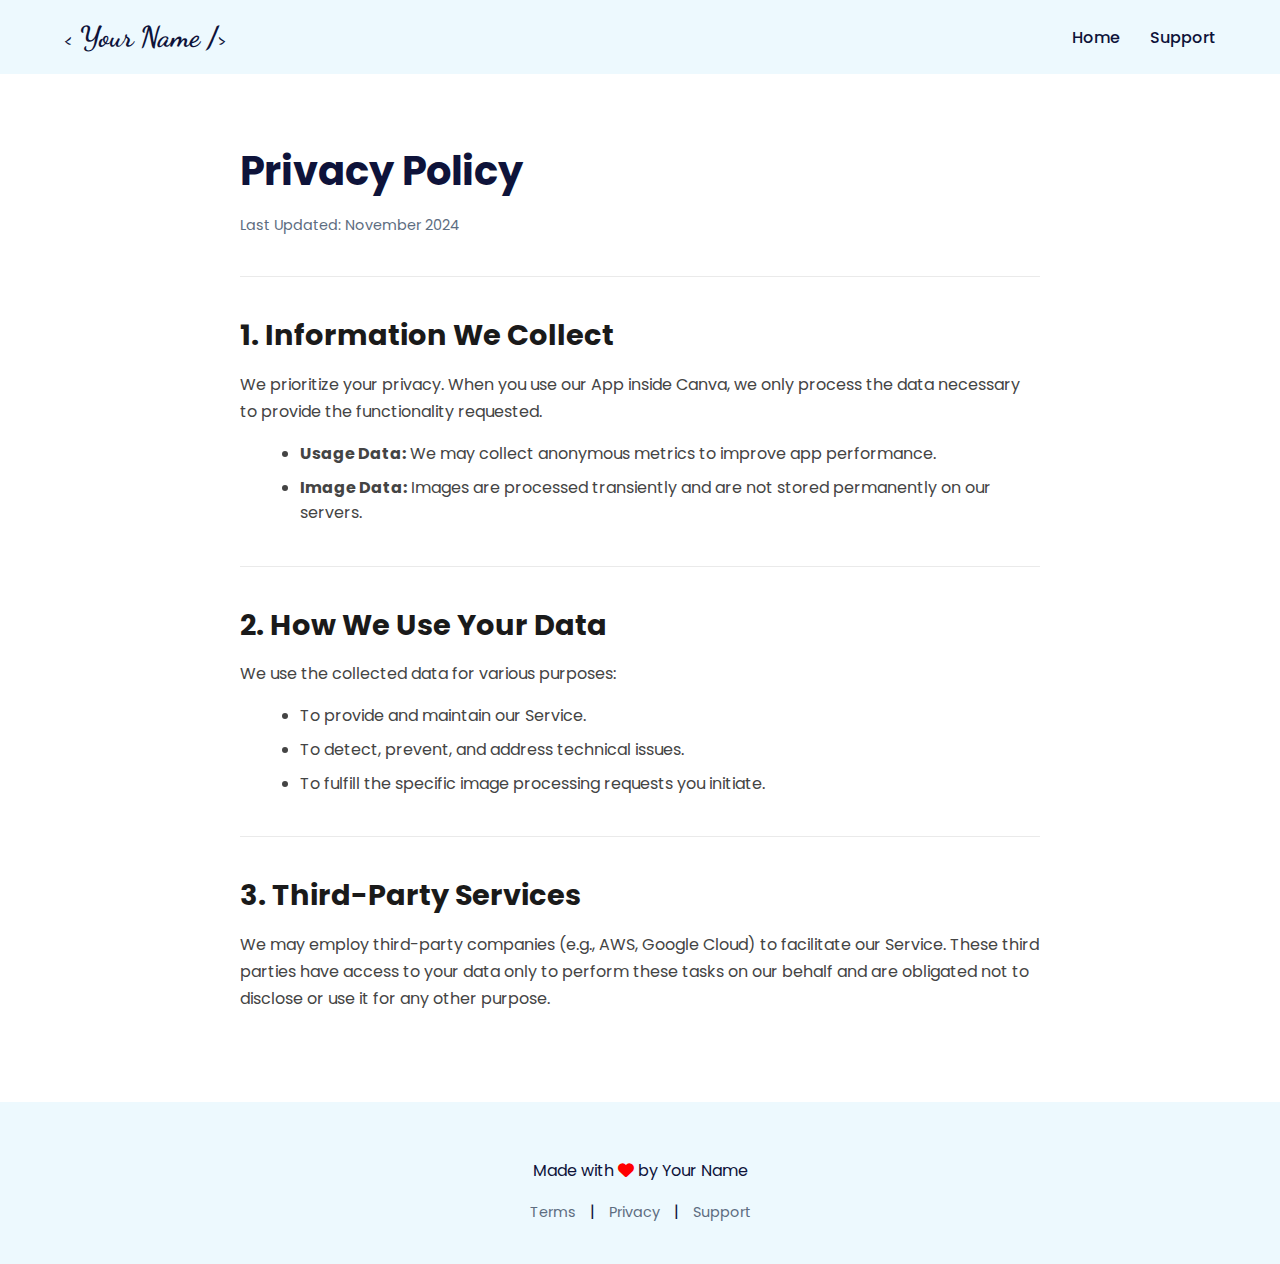
<file: privacy.html>
<!DOCTYPE html>
<html lang="en">
<head>
    <meta charset="UTF-8">
    <meta name="viewport" content="width=device-width, initial-scale=1.0">
    <title>Privacy Policy</title>
    <link href="https://fonts.googleapis.com/css2?family=Poppins:wght@400;500;700&family=Dancing+Script:wght@700&display=swap" rel="stylesheet">
    <link rel="stylesheet" href="https://cdnjs.cloudflare.com/ajax/libs/font-awesome/6.4.0/css/all.min.css">
    <link rel="stylesheet" href="style.css">
</head>
<body>

    <header>
        <div class="logo-signature"><a href="index.html" style="color:inherit; text-decoration:none;">&lt; Your Name /&gt;</a></div>
        <nav>
            <ul class="nav-links">
                <li><a href="index.html">Home</a></li>
                <!-- <li><a href="index.html#projects">Projects</a></li> -->
                <li><a href="support.html">Support</a></li>
            </ul>
        </nav>
    </header>

    <main class="page-wrapper">
        <div class="content-container">
            
            <h1 class="page-title">Privacy Policy</h1>
            <p class="last-updated">Last Updated: November 2024</p>
            
            <hr class="divider">

            <div class="legal-section">
                <h2>1. Information We Collect</h2>
                <p>We prioritize your privacy. When you use our App inside Canva, we only process the data necessary to provide the functionality requested.</p>
                <ul>
                    <li><strong>Usage Data:</strong> We may collect anonymous metrics to improve app performance.</li>
                    <li><strong>Image Data:</strong> Images are processed transiently and are not stored permanently on our servers.</li>
                </ul>
            </div>

            <hr class="divider">

            <div class="legal-section">
                <h2>2. How We Use Your Data</h2>
                <p>We use the collected data for various purposes:</p>
                <ul>
                    <li>To provide and maintain our Service.</li>
                    <li>To detect, prevent, and address technical issues.</li>
                    <li>To fulfill the specific image processing requests you initiate.</li>
                </ul>
            </div>

            <hr class="divider">

            <div class="legal-section">
                <h2>3. Third-Party Services</h2>
                <p>We may employ third-party companies (e.g., AWS, Google Cloud) to facilitate our Service. These third parties have access to your data only to perform these tasks on our behalf and are obligated not to disclose or use it for any other purpose.</p>
            </div>

        </div>
    </main>

    <footer>
        <p>Made with <i class="fas fa-heart" style="color:red;"></i> by Your Name</p>
        <div class="footer-links">
            <a href="terms.html">Terms</a> | 
            <a href="privacy.html">Privacy</a> | 
            <a href="support.html">Support</a>
        </div>
    </footer>

</body>
</html>
</file>
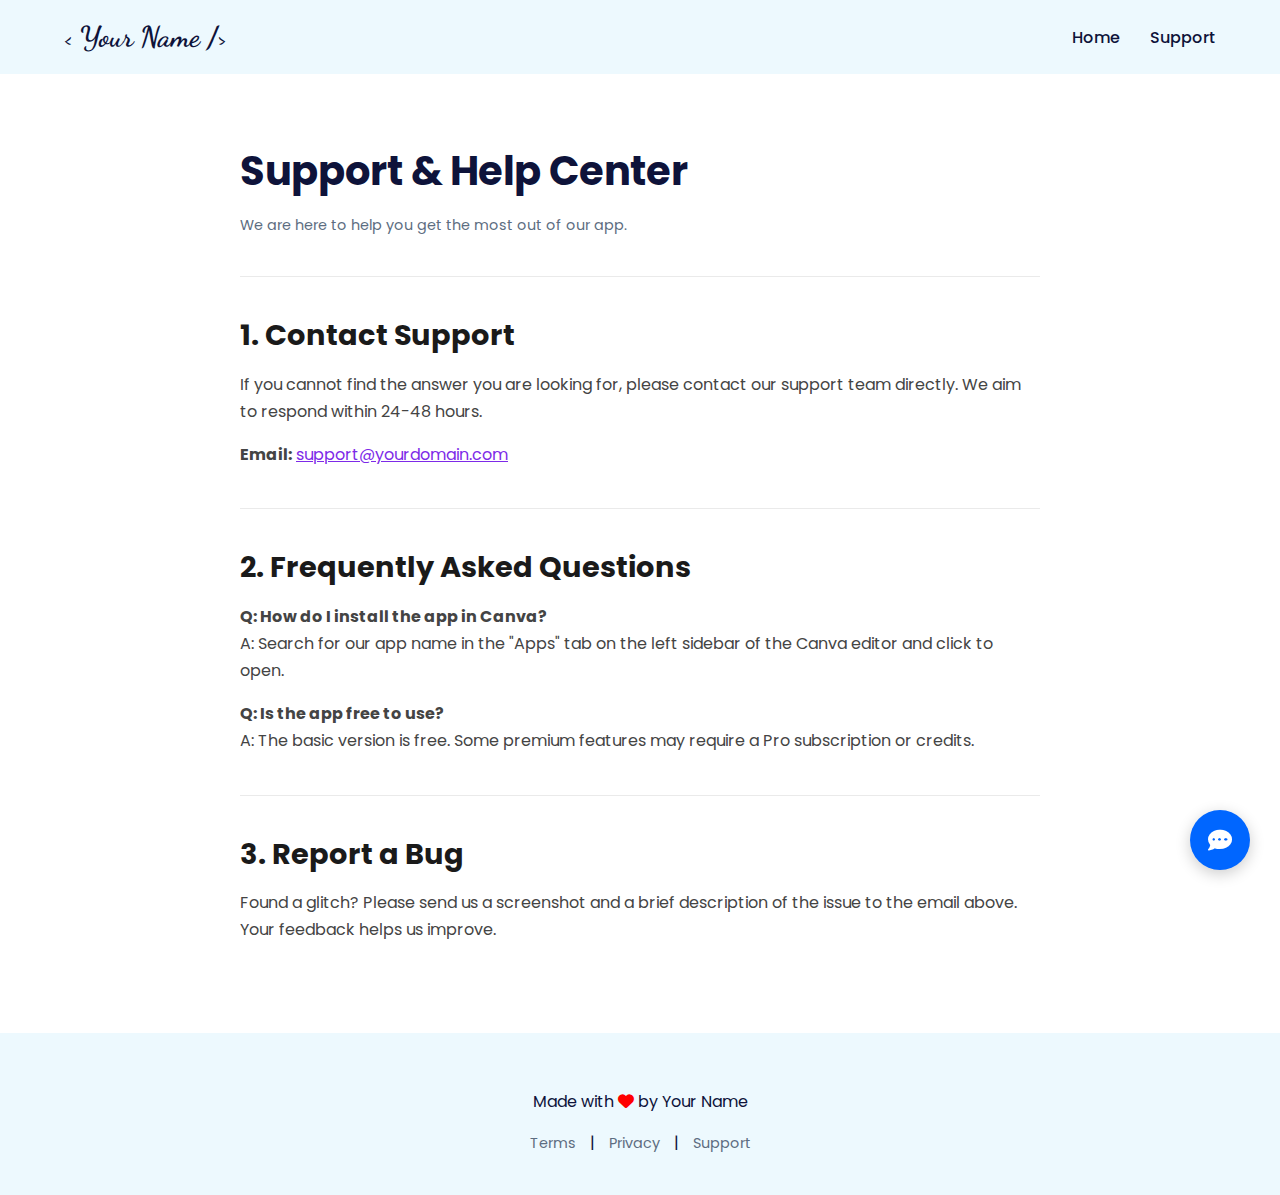
<file: support.html>
<!DOCTYPE html>
<html lang="en">
<head>
    <meta charset="UTF-8">
    <meta name="viewport" content="width=device-width, initial-scale=1.0">
    <title>Support</title>
    <link href="https://fonts.googleapis.com/css2?family=Poppins:wght@400;500;700&family=Dancing+Script:wght@700&display=swap" rel="stylesheet">
    <link rel="stylesheet" href="https://cdnjs.cloudflare.com/ajax/libs/font-awesome/6.4.0/css/all.min.css">
    <link rel="stylesheet" href="style.css">
</head>
<body>

    <header>
        <div class="logo-signature"><a href="index.html" style="color:inherit; text-decoration:none;">&lt; Your Name /&gt;</a></div>
        <nav>
            <ul class="nav-links">
                <li><a href="index.html">Home</a></li>
                <!-- <li><a href="index.html#projects">Projects</a></li> -->
                <li><a href="support.html">Support</a></li>
            </ul>
        </nav>
    </header>

    <main class="page-wrapper">
        <div class="content-container">
            
            <h1 class="page-title">Support & Help Center</h1>
            <p class="last-updated">We are here to help you get the most out of our app.</p>
            
            <hr class="divider">

            <div class="legal-section">
                <h2>1. Contact Support</h2>
                <p>If you cannot find the answer you are looking for, please contact our support team directly. We aim to respond within 24-48 hours.</p>
                <p><strong>Email:</strong> <a href="mailto:support@yourdomain.com" style="color:var(--accent);">support@yourdomain.com</a></p>
            </div>

            <hr class="divider">

            <div class="legal-section">
                <h2>2. Frequently Asked Questions</h2>
                <p><strong>Q: How do I install the app in Canva?</strong><br>
                A: Search for our app name in the "Apps" tab on the left sidebar of the Canva editor and click to open.</p>
                
                <p><strong>Q: Is the app free to use?</strong><br>
                A: The basic version is free. Some premium features may require a Pro subscription or credits.</p>
            </div>

            <hr class="divider">

            <div class="legal-section">
                <h2>3. Report a Bug</h2>
                <p>Found a glitch? Please send us a screenshot and a brief description of the issue to the email above. Your feedback helps us improve.</p>
            </div>

        </div>
    </main>

    <!-- Floating Chat Bubble (Visual Decoration) -->
    <div class="support-bubble">
        <i class="fas fa-comment-dots"></i>
    </div>

    <footer>
        <p>Made with <i class="fas fa-heart" style="color:red;"></i> by Your Name</p>
        <div class="footer-links">
            <a href="terms.html">Terms</a> | 
            <a href="privacy.html">Privacy</a> | 
            <a href="support.html">Support</a>
        </div>
    </footer>

</body>
</html>
</file>
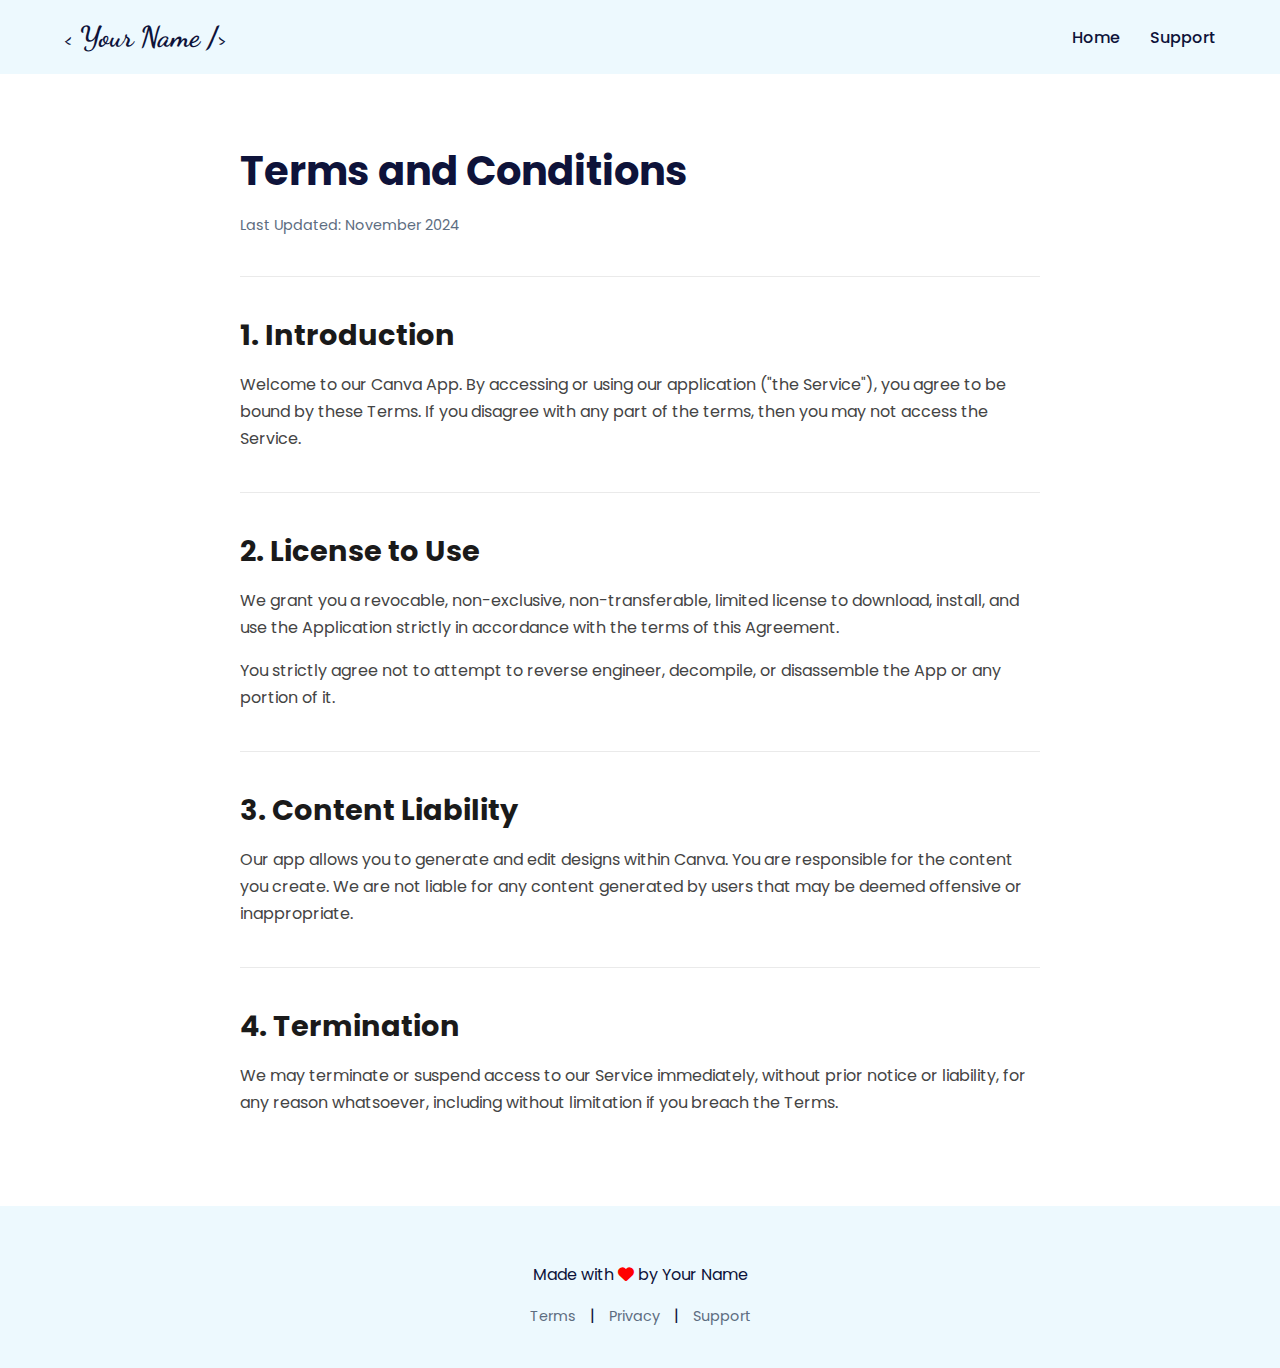
<file: terms.html>
<!DOCTYPE html>
<html lang="en">
<head>
    <meta charset="UTF-8">
    <meta name="viewport" content="width=device-width, initial-scale=1.0">
    <title>Terms & Conditions</title>
    <link href="https://fonts.googleapis.com/css2?family=Poppins:wght@400;500;700&family=Dancing+Script:wght@700&display=swap" rel="stylesheet">
    <link rel="stylesheet" href="https://cdnjs.cloudflare.com/ajax/libs/font-awesome/6.4.0/css/all.min.css">
    <link rel="stylesheet" href="style.css">
</head>
<body>

    <!-- Header (Same as Index) -->
    <header>
        <div class="logo-signature"><a href="index.html" style="color:inherit; text-decoration:none;">&lt; Your Name /&gt;</a></div>
        <nav>
            <ul class="nav-links">
                <li><a href="index.html">Home</a></li>
                <!-- <li><a href="index.html#projects">Projects</a></li> -->
                <li><a href="support.html">Support</a></li>
            </ul>
        </nav>
    </header>

    <!-- Content (Digimate Style) -->
    <main class="page-wrapper">
        <div class="content-container">
            
            <h1 class="page-title">Terms and Conditions</h1>
            <p class="last-updated">Last Updated: November 2024</p>
            
            <hr class="divider">

            <div class="legal-section">
                <h2>1. Introduction</h2>
                <p>Welcome to our Canva App. By accessing or using our application ("the Service"), you agree to be bound by these Terms. If you disagree with any part of the terms, then you may not access the Service.</p>
            </div>

            <hr class="divider">

            <div class="legal-section">
                <h2>2. License to Use</h2>
                <p>We grant you a revocable, non-exclusive, non-transferable, limited license to download, install, and use the Application strictly in accordance with the terms of this Agreement.</p>
                <p>You strictly agree not to attempt to reverse engineer, decompile, or disassemble the App or any portion of it.</p>
            </div>

            <hr class="divider">

            <div class="legal-section">
                <h2>3. Content Liability</h2>
                <p>Our app allows you to generate and edit designs within Canva. You are responsible for the content you create. We are not liable for any content generated by users that may be deemed offensive or inappropriate.</p>
            </div>

            <hr class="divider">

            <div class="legal-section">
                <h2>4. Termination</h2>
                <p>We may terminate or suspend access to our Service immediately, without prior notice or liability, for any reason whatsoever, including without limitation if you breach the Terms.</p>
            </div>

        </div>
    </main>

    <!-- Footer (Same as Index) -->
    <footer>
        <p>Made with <i class="fas fa-heart" style="color:red;"></i> by Your Name</p>
        <div class="footer-links">
            <a href="terms.html">Terms</a> | 
            <a href="privacy.html">Privacy</a> | 
            <a href="support.html">Support</a>
        </div>
    </footer>

</body>
</html>
</file>
<file: style.css>
/* =========================================
   1. GLOBAL VARIABLES & RESET
   ========================================= */
:root {
    --bg-color: #EDF9FE;       /* Light blue background (Home) */
    --white: #ffffff;          /* White background (Pages) */
    --text-primary: #0E133A;   /* Dark Navy (Headings) */
    --text-secondary: #5d6d81; /* Greyish (Descriptions) */
    --accent: #7D2AE8;         /* Canva-like Purple */
    --divider-color: #eaeaea;  /* Light grey for lines */
}

body {
    margin: 0;
    padding: 0;
    font-family: 'Poppins', sans-serif;
    background-color: var(--bg-color);
    color: var(--text-primary);
    overflow-x: hidden;
    display: flex;
    flex-direction: column;
    min-height: 100vh;
}

/* =========================================
   2. HEADER & NAVIGATION (Shared)
   ========================================= */
header {
    display: flex;
    justify-content: space-between;
    align-items: center;
    padding: 20px 5%;
    background-color: transparent; /* Adapts to bg behind it */
    z-index: 100;
}

.logo-signature {
    font-family: 'Dancing Script', cursive;
    font-size: 1.8rem;
    font-weight: 700;
    color: var(--text-primary);
}

/* Ensure link wraps don't break design */
.logo-signature a {
    text-decoration: none;
    color: inherit;
}

nav ul {
    list-style: none;
    display: flex;
    gap: 30px;
    margin: 0;
    padding: 0;
}

nav a {
    text-decoration: none;
    color: var(--text-primary);
    font-weight: 500;
    font-size: 1rem;
    transition: color 0.3s ease;
}

nav a:hover {
    color: var(--accent);
}

/* =========================================
   3. HOMEPAGE SPECIFIC STYLES
   ========================================= */

/* Hero Section */
.hero {
    display: flex;
    align-items: center;
    justify-content: space-between;
    padding: 50px 10%;
    min-height: 80vh;
}

.hero-content {
    flex: 1;
    padding-right: 50px;
}

.hero-image {
    flex: 1;
    text-align: right;
}

.hero-image img {
    width: 100%;
    max-width: 600px;
    height: auto;
}

.hero h1 {
    font-size: 4rem;
    margin-bottom: 5px;
    line-height: 1.1;
    color: var(--text-primary);
}

.hero h2 {
    font-size: 2rem;
    color: var(--text-primary);
    margin-top: 0;
    font-weight: 500;
}

.hero-desc {
    color: var(--text-secondary);
    font-size: 1.2rem;
    line-height: 1.6;
    margin: 20px 0;
    max-width: 90%;
}

/* Social Icons */
.social-icons {
    display: flex;
    gap: 15px;
    margin: 30px 0;
}

.social-icons .icon {
    display: flex;
    align-items: center;
    justify-content: center;
    width: 45px;
    height: 45px;
    background-color: var(--text-primary);
    color: var(--white);
    border-radius: 50%;
    text-decoration: none;
    font-size: 1.2rem;
    transition: transform 0.3s;
}

.social-icons .icon:hover {
    transform: translateY(-5px);
    background-color: var(--accent);
}

/* Github Button */
.github-btn {
    display: inline-block;
    background-color: #0E133A;
    color: var(--white);
    padding: 12px 25px;
    border-radius: 5px;
    text-decoration: none;
    font-weight: 500;
    font-size: 1rem;
    transition: 0.3s;
}

.github-btn:hover {
    background-color: #333;
}

.github-btn i {
    color: #f1c40f; /* Yellow star */
    margin-right: 8px;
}

/* Skills Sections */
.section-title {
    text-align: center;
    margin: 60px 0 40px;
}

.section-title h1 {
    font-size: 3rem;
    color: var(--text-primary);
}

.skill-row {
    display: flex;
    align-items: center;
    padding: 40px 10%;
    margin-bottom: 20px;
}

.reverse-layout {
    flex-direction: row-reverse;
}

.skill-image {
    flex: 1;
    display: flex;
    justify-content: center;
}

.skill-image img {
    width: 80%;
    max-width: 450px;
}

.skill-content {
    flex: 1;
    padding: 0 20px;
}

.skill-content h2 {
    font-size: 2.5rem;
    margin-bottom: 20px;
    color: var(--text-primary);
}

.tech-stack-icons {
    font-size: 3rem;
    margin-bottom: 20px;
    display: flex;
    gap: 20px;
}

.skill-list {
    list-style: none;
    padding: 0;
}

.skill-list li {
    font-size: 1.1rem;
    color: var(--text-secondary);
    margin-bottom: 15px;
    display: flex;
    align-items: flex-start;
}

.skill-list li i {
    color: #ff9f00; /* Lightning orange */
    margin-right: 12px;
    margin-top: 5px;
}

/* =========================================
   4. LEGAL & SUPPORT PAGE STYLES (Digimate)
   ========================================= */

/* Use this class on the <main> tag for Terms, Privacy, Support */
.page-wrapper {
    background-color: var(--white);
    min-height: 80vh; /* Pushes footer down */
    padding-top: 40px;
    padding-bottom: 60px;
    width: 100%;
}

.content-container {
    max-width: 800px;
    margin: 0 auto;
    padding: 0 24px;
}

.page-title {
    font-size: 2.5rem;
    font-weight: 700;
    color: var(--text-primary);
    margin-bottom: 10px;
}

.last-updated {
    color: var(--text-secondary);
    font-size: 0.9rem;
    margin-bottom: 40px;
}

/* Divider Line */
.divider {
    border: 0;
    border-top: 1px solid var(--divider-color);
    margin: 40px 0;
}

/* Text Sections */
.legal-section {
    margin-bottom: 30px;
}

.legal-section h2 {
    font-size: 1.8rem;
    font-weight: 700;
    color: #1a1a1a;
    margin-bottom: 15px;
    line-height: 1.3;
}

.legal-section p {
    font-size: 1rem;
    line-height: 1.7;
    color: #444;
    margin-bottom: 15px;
}

.legal-section ul {
    margin-left: 20px;
    margin-bottom: 15px;
    color: #444;
}

.legal-section li {
    margin-bottom: 8px;
    line-height: 1.6;
}

/* Support Bubble (Floating) */
.support-bubble {
    position: fixed;
    bottom: 30px;
    right: 30px;
    background-color: #0066FF; /* Bright Blue for support */
    color: var(--white);
    width: 60px;
    height: 60px;
    border-radius: 50%;
    display: flex;
    align-items: center;
    justify-content: center;
    font-size: 24px;
    box-shadow: 0 4px 15px rgba(0,0,0,0.2);
    cursor: pointer;
    transition: transform 0.3s ease;
    z-index: 1000;
}

.support-bubble:hover {
    transform: scale(1.1);
}

/* =========================================
   5. FOOTER (Shared)
   ========================================= */
footer {
    text-align: center;
    padding: 40px 0;
    background-color: #EDF9FE; /* Matches Home bg */
    margin-top: auto; /* Ensures footer sits at bottom */
}

.footer-links {
    margin-top: 10px;
}

.footer-links a {
    color: var(--text-secondary);
    text-decoration: none;
    margin: 0 10px;
    font-size: 0.9rem;
}

.footer-links a:hover {
    text-decoration: underline;
    color: var(--text-primary);
}

/* =========================================
   6. RESPONSIVE DESIGN (Mobile)
   ========================================= */
@media (max-width: 900px) {
    /* Navigation */
    nav {
        display: none; /* Simple mobile hide */
    }

    /* Hero */
    .hero {
        flex-direction: column-reverse;
        padding: 50px 5%;
        text-align: center;
        justify-content: center;
    }

    .hero-content {
        padding-right: 0;
    }
    
    .hero-desc {
        margin: 20px auto;
    }
    
    .hero h1 {
        font-size: 2.8rem;
    }

    .social-icons {
        justify-content: center;
    }

    /* Skills */
    .skill-row {
        flex-direction: column;
        text-align: center;
        padding: 40px 5%;
    }
    
    .reverse-layout {
        flex-direction: column;
    }

    .skill-image {
        margin-bottom: 30px;
    }

    .skill-list li {
        justify-content: left;
        text-align: left;
    }
    
    .tech-stack-icons {
        justify-content: center;
    }

    /* Legal Pages Mobile */
    .page-title {
        font-size: 2rem;
    }
    
    .content-container {
        padding: 0 20px;
    }
    
    .support-bubble {
        bottom: 20px;
        right: 20px;
        width: 50px;
        height: 50px;
        font-size: 20px;
    }
}
</file>
